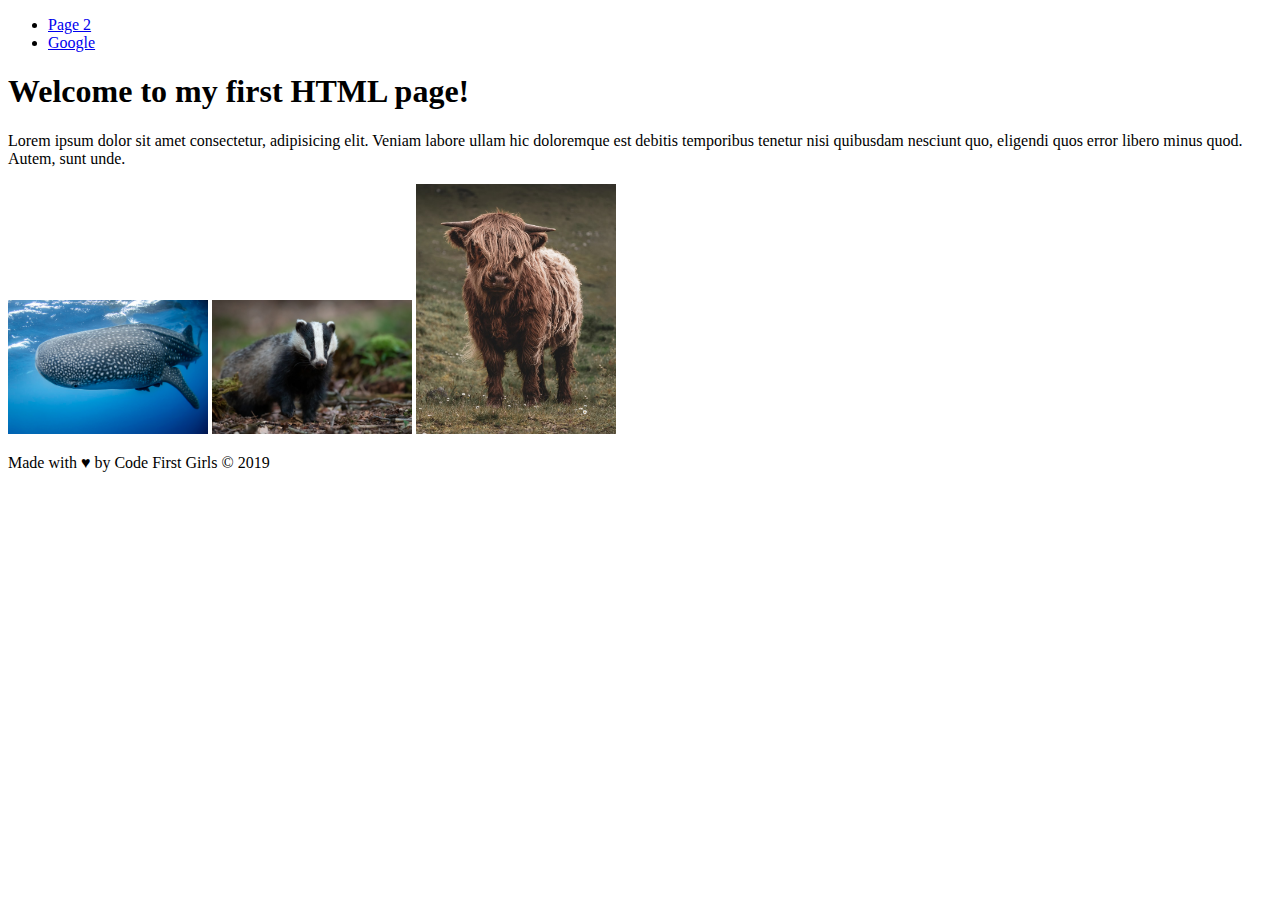
<file: solution-code/index.html>
<!DOCTYPE html>
<html lang="en">

<head>
  <meta charset="UTF-8">
  <meta name="viewport" content="width=device-width, initial-scale=1.0">
  <meta http-equiv="X-UA-Compatible" content="ie=edge">
  <title>HTML Homework</title>
</head>

<body>
  <!-- Nav -->
  <nav>
    <ul>
      <li><a href="./pages/page2.html">Page 2</a></li>
      <li><a href="http://www.google.com" target="_blank">Google</a></li>
    </ul>
  </nav>

  <!-- Main -->
  <main>
    <h1>Welcome to my first HTML page!</h1>
    <div>
      <p>
        Lorem ipsum dolor sit amet consectetur, adipisicing elit. Veniam labore ullam hic doloremque est debitis
        temporibus tenetur nisi quibusdam nesciunt quo, eligendi quos error libero minus quod. Autem, sunt unde.
      </p>
    </div>

    <div>
      <img src="./img/pic1.jpeg" alt="Pic 1" width="200">
      <img src="./img/pic2.jpeg" alt="Pic 2" width="200">
      <img src="./img/pic3.jpeg" alt="Pic 3" width="200">
    </div>
  </main>

  <!-- Footer -->
  <footer>
    <p>Made with &hearts; by Code First Girls &copy; 2019</p>
  </footer>

</body>

</html>
</file>
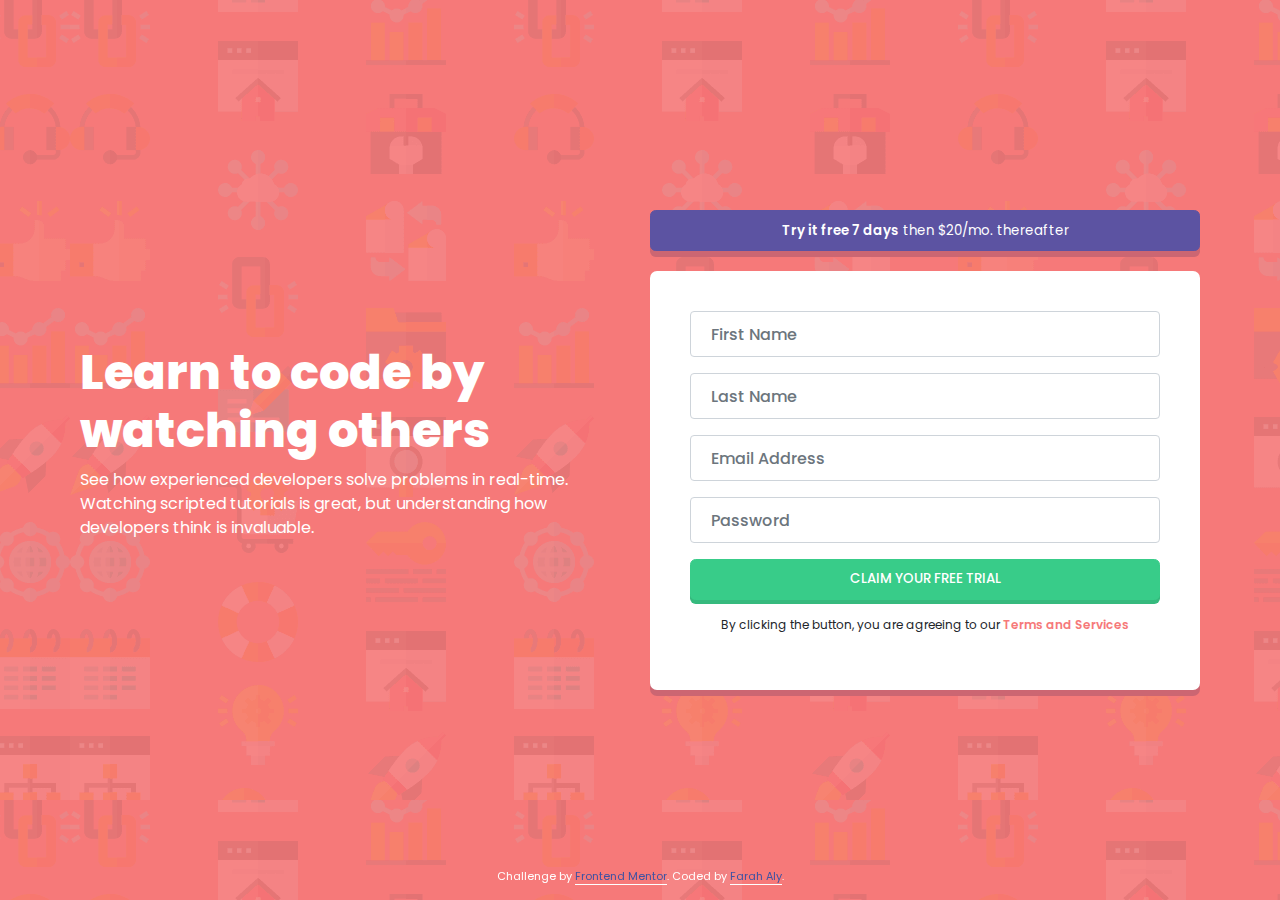
<file: Session 7 - Github & Project Work/demo-site-for-github-pages/index.html>
<!DOCTYPE html>
<html lang="en">

<head>
  <title>Frontend Mentor | Intro component with sign up form</title>
  <!-- Required meta tags -->
  <meta charset="utf-8">
  <meta name="viewport" content="width=device-width, initial-scale=1.0">
  <!-- displays site properly based on user's device -->
  <!-- <meta name="viewport" content="width=device-width, initial-scale=1, shrink-to-fit=no"> -->

  <!-- Bootstrap CSS -->
  <link rel="stylesheet" href="https://stackpath.bootstrapcdn.com/bootstrap/4.3.1/css/bootstrap.min.css"
    integrity="sha384-ggOyR0iXCbMQv3Xipma34MD+dH/1fQ784/j6cY/iJTQUOhcWr7x9JvoRxT2MZw1T" crossorigin="anonymous">
  <link rel="icon" type="image/png" sizes="32x32" href="./images/favicon-32x32.png">
  <link rel="stylesheet" href="main.css">
  <link href="https://fonts.googleapis.com/css2?family=Poppins:wght@400;500;600;700&display=swap" rel="stylesheet">
  <!-- Optional JavaScript -->
  <!-- jQuery first, then Popper.js, then Bootstrap JS -->
  <script src="https://code.jquery.com/jquery-3.3.1.slim.min.js"
    integrity="sha384-q8i/X+965DzO0rT7abK41JStQIAqVgRVzpbzo5smXKp4YfRvH+8abtTE1Pi6jizo"
    crossorigin="anonymous"></script>
  <script src="https://cdnjs.cloudflare.com/ajax/libs/popper.js/1.14.7/umd/popper.min.js"
    integrity="sha384-UO2eT0CpHqdSJQ6hJty5KVphtPhzWj9WO1clHTMGa3JDZwrnQq4sF86dIHNDz0W1"
    crossorigin="anonymous"></script>
  <script src="https://stackpath.bootstrapcdn.com/bootstrap/4.3.1/js/bootstrap.min.js"
    integrity="sha384-JjSmVgyd0p3pXB1rRibZUAYoIIy6OrQ6VrjIEaFf/nJGzIxFDsf4x0xIM+B07jRM"
    crossorigin="anonymous"></script>
  <script src="script.js"></script>
</head>

<body>
  <div>

  </div>
  <div>
  </div>

  <div class="container">
    <div class="row">
      <div class="center col-6 first-div">

        <h1 class="main-title">
          Learn to code by watching others
        </h1>

        <p>
          See how experienced developers solve problems in real-time. Watching scripted tutorials is great,
          but understanding how developers think is invaluable.
        </p>

      </div>
      <div class="w-100 breakpoint"></div>
      <div class="center col-6 second-div">
        <div>
          <button type="button" class="btn try-it-free-btn">
            <span>Try it free 7 days</span><br class="breakpoint"/> then $20/mo. thereafter
          </button>
        </div>

        <div class="form-div">
          <form class="needs-validation" novalidate>
            <div class="form-group">
              <input required type="text"  aria-label="fn" class="form-control" name="First Name" placeholder="First Name"
                id="first-name">
              <div class="invalid-feedback">
                First Name cannot be empty
              </div>
            </div>
            <div class="form-group">
              <input required type="text" aria-label="ln" class="form-control" name="Last Name" placeholder="Last Name" id="last-name">
              <div class="invalid-feedback">
                Last Name cannot be empty
              </div>
            </div>
            <div class="form-group">
              <!-- <input type="email"  id="exampleInputEmail1" aria-describedby="emailHelp" placeholder="Email Address"> -->
              <input required type="email" aria-label="email" class="form-control" name="Email Address" placeholder="Email Address"
                id="email-address">
              <div class="invalid-feedback">
                Looks like this is not an email
              </div>
            </div>
            <div class="form-group">
              <!-- <input type="password" class="form-control" id="exampleInputPassword1" placeholder="Password"> -->
              <input required type="password" aria-label="pswd" class="form-control" name="Password" placeholder="Password" id="password">
              <div class="invalid-feedback">
                Password cannot be empty
              </div>
            </div>
            <div class="form-group claim-btn-div">
              <button type="submit" class="btn claim-btn">CLAIM YOUR FREE TRIAL</button>
            </div>
          </form>
          <div class="terms-text">
            <p>
              By clicking the button, you are agreeing to our <span>Terms and Services</span>
            </p>
          </div>
        </div>

      </div>
    </div>
  </div>

  <footer>
    <p class="attribution">
      Challenge by <a href="https://www.frontendmentor.io?ref=challenge" target="_blank">Frontend Mentor</a>.<br class="breakpoint"/>
      Coded by <a href="https://twitter.com/farahaly__">Farah Aly</a>.
    </p>
  </footer>
</body>

</html>
</file>
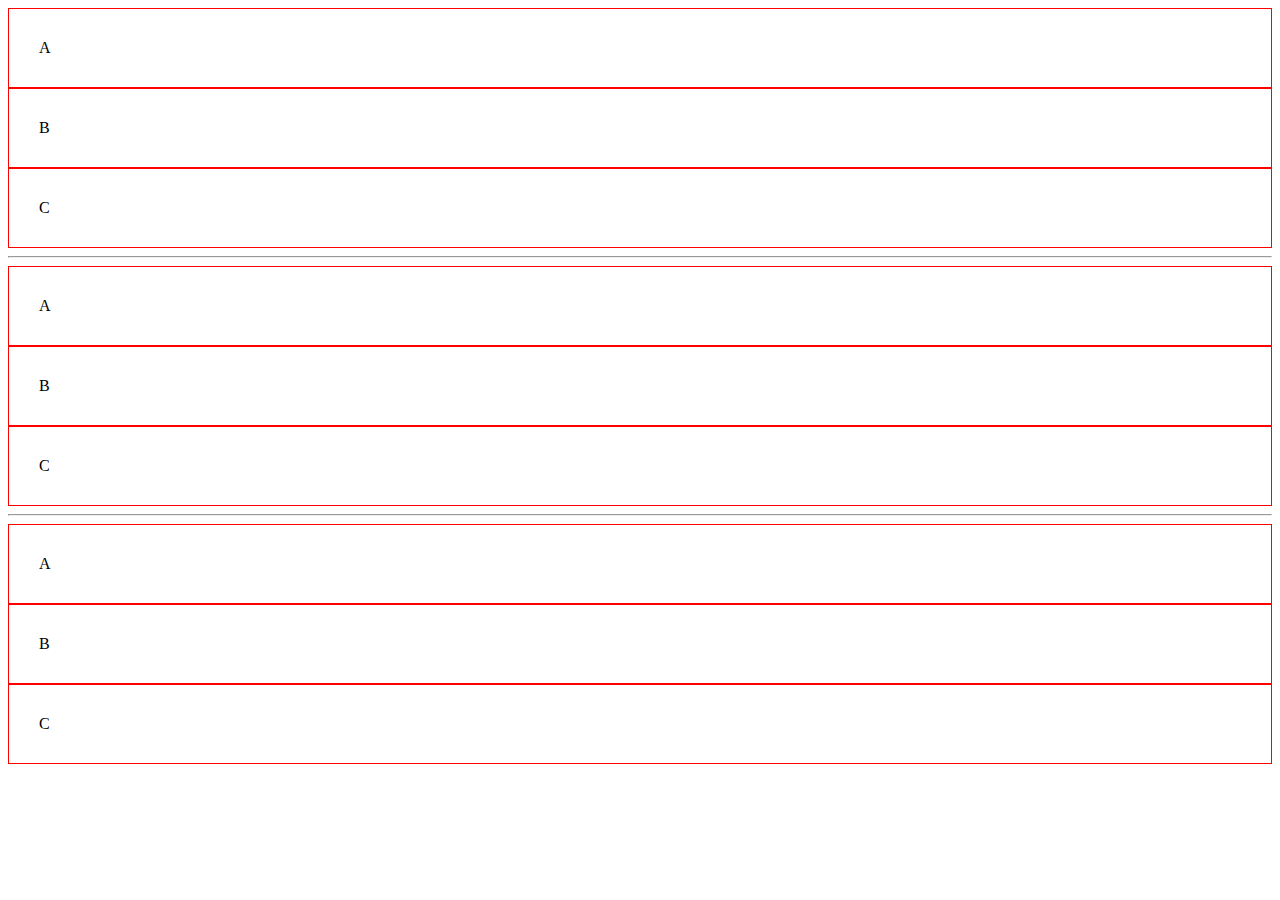
<file: Session 2 - CSS Basics/exercises/flex-exercise-starter-code/starter-code/index.html>
<!DOCTYPE html>
<html lang="en">

<head>
  <title>Flex Exercise</title>
  <link rel="stylesheet" href="./css/main.css">
</head>

<body>
  <div class="flexContainerA">
    <div class="flexItem">A</div>
    <div class="flexItem">B</div>
    <div class="flexItem">C</div>
  </div>
  <hr>
  <div class="flexContainerB">
    <div class="flexItem">A</div>
    <div class="flexItem">B</div>
    <div class="flexItem">C</div>
  </div>
  <hr>
  <div class="flexContainerC">
    <div class="flexItem">A</div>
    <div class="flexItem">B</div>
    <div class="flexItem">C</div>
  </div>
</body>

</html>
</file>
<file: Session 7 - Github & Project Work/demo-site-for-github-pages/main.css>
* {
    font-family: 'Poppins', sans-serif;
}

html, body {
    height: 100%;
}

html {
    display: table;
    margin: auto;
}

body {
    display: table-cell;
    vertical-align: middle;
    background-image: url('images/bg-intro-desktop.png');
    background-color: hsl(360, 88%, 72%);
}


.attribution  { 
    font-size: 11px; 
    text-align: center; 
}
.attribution a { 
    color: hsl(228, 45%, 44%); 
}

.center {
    margin-top: inherit;
    margin: auto;
    width: 60%;
    padding: 10px;
}

.first-div {
    color: white;
    align-content: center;
    /* padding-right: 100px; */
}

    .main-title {
        font-size: 3rem;
        font-weight: 800;
    }

.btn:hover {
    color: #fff;
    text-decoration: none;
}

.btn:focus {
    outline: 0;
}

.btn {
    border-radius: calc(.5em - 1px);
    font-size: smaller;
}

.try-it-free-btn {
    color: #fff;
    background-color:hsl(247, 32%, 48%);
    border-color: hsl(247, 32%, 48%);
    margin-bottom: 20px;
    width: 100%;
    box-shadow: 0px 6px hsl(353, 50%, 60%);
    /* box-shadow: 2px 2px 4px hsl(249, 10%, 26%); */
}
    .try-it-free-btn span   {
        font-weight: 600;
    }

    .try-it-free-btn:hover {
        background-color: hsl(247, 50%, 70%);
        border-color: hsl(247, 50%, 70%);
    }

input[type=text], input[type=email], input[type=password] {
    padding: 20px;
    font-weight: 500;
}
    input[type=text]:focus, input[type=email]:focus, input[type=password]:focus {
        border-color: hsl(249, 10%, 26%) ;
    }

.claim-btn {
    color: #fff;
    width: 100%;
    background-color:hsl(153, 59%, 51%);
    border-color: hsl(153, 59%, 51%);
    font-weight: 500;
    box-shadow: 0px 4px hsl(153, 55%, 47%);
}

    .claim-btn:hover {
        background-color: hsl(154, 65%, 68%);
        border-color: hsl(154, 65%, 68%);
    }


.form-control, button {
    height: calc(2em + .75rem + 2px);
}
.form-div {
    background-color: white;
    border-radius: calc(.5em - 1px);
    padding: 40px;
    box-shadow: 0px 6px hsl(353, 50%, 60%);
}


.terms-text {
    text-align: center;
    font-size: 12px;
}

    .terms-text span {
        color:  hsl(360, 88%, 72%);
        font-weight: 600;
    }

.invalid-feedback {
    text-align: right;
    font-style: italic;
    font-weight: 500;
}


.form-control.is-invalid, .was-validated .form-control:invalid {
    border-color: hsl(360, 88%, 72%);
    background-image: url("images/icon-error.svg");
}

.form-control.is-valid, .was-validated .form-control:valid {
    border-color: hsl(153, 59%, 51%);
    color: hsl(153, 59%, 51%);
    background-image: url("images/icon-valid.svg");
}

footer {
    position: fixed;
    left: 0;
    bottom: 0;
    width: 100%;
    text-align: center;
    color: white
 }

    footer a {
        border-bottom: white 1px solid;
    }

 .breakpoint {
     display: none;
 }

    @media screen and (max-width: 770px) {
        .first-div {
            text-align: center;
        }
        
            .main-title {
                font-size: 2rem;
                font-weight: 800;
            }

        .breakpoint {
            display: inline;
        }

        .center {
            width: 100%
        }
        
        .form-div {
            padding: 20px;
        }
        .invalid-feedback {
            font-size: 10px;
        }
        
        .btn {
            height: auto;
        }
        footer {
            display: none;
         }

    }
</file>
<file: Session 2 - CSS Basics/exercises/flex-exercise-starter-code/starter-code/css/main.css>
/* .flexItem will apply to all elements with a class of flexItem */
.flexItem {
  padding: 30px;
  border: 1px solid red;
  /* You may need to add some more properties...*/
}

/* 
a) Position the three divs side by side on the same line
*/
.flexContainerA {
  /* Your code here */
}

/* 
b) Position each div on a new line
*/
.flexContainerB {
  /* Your code here */
}

/* 
c) Position each div on a new line and have them all in the center
*/

.flexContainerC {
  /* Your code here */
}

/* 
d) Copy-paste a huge amount of text into just one div and see
what happens. How can you solve this? (Use https://css-
tricks.com/snippets/css/a-guide-to-flexbox/ for help!) 
*/
</file>
